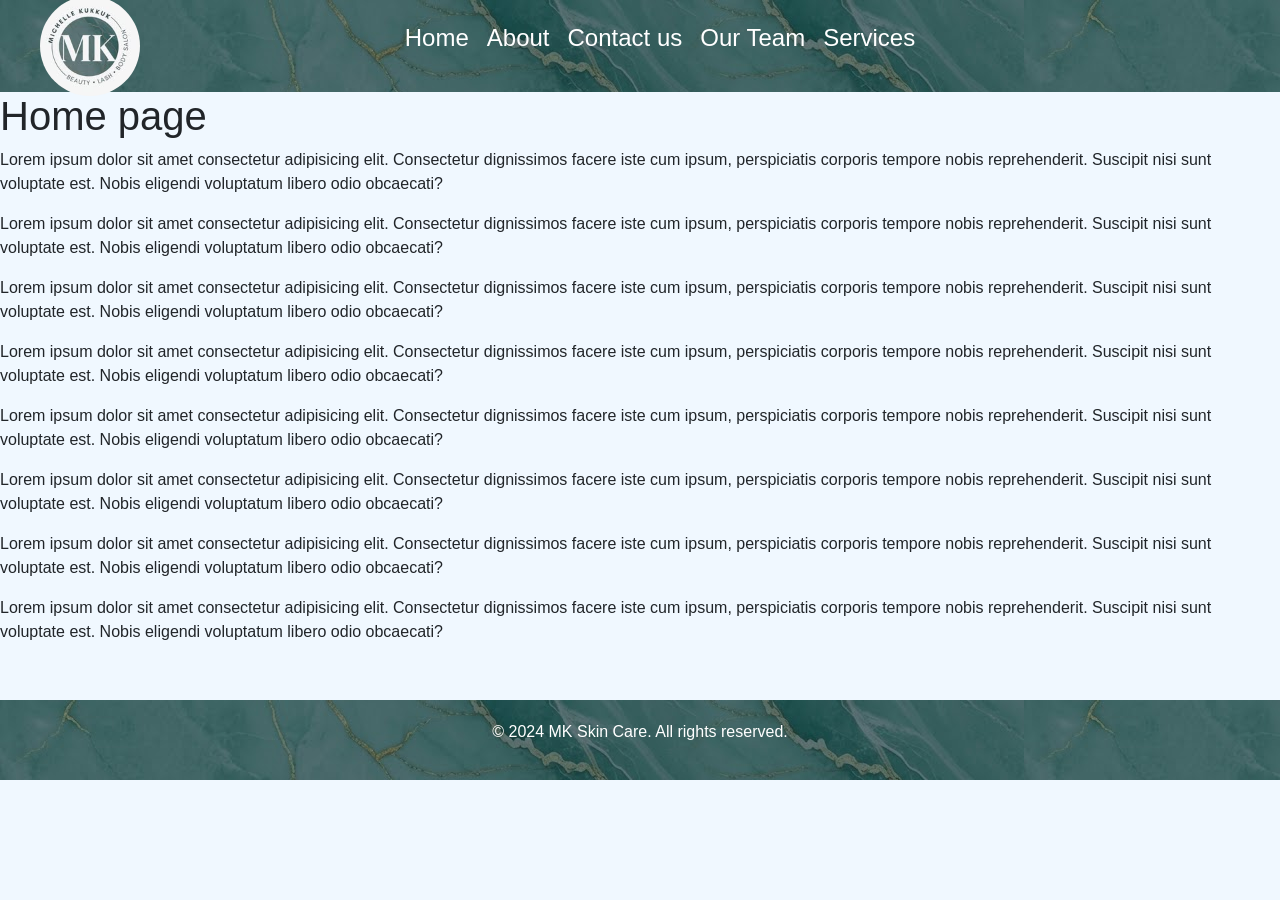
<file: index.html>
<!DOCTYPE html>
<html lang="en">
<head>
    <meta charset="UTF-8">
    <meta name="viewport" content="width=device-width, initial-scale=1.0">
    <title>MK</title>
    <link rel="stylesheet" href="styles.css">
    <link rel="stylesheet" href="https://cdn.jsdelivr.net/npm/bootstrap@4.1.3/dist/css/bootstrap.min.css" integrity="sha384-MCw98/SFnGE8fJT3GXwEOngsV7Zt27NXFoaoApmYm81iuXoPkFOJwJ8ERdknLPMO" crossorigin="anonymous">
    
</head>
<body style="background-color: aliceblue;">

<!-- Navbar-->
<div id="navbar-placeholder"></div>
<script src="script.js"></script>

    <h1>
        Home page
    </h1>

    <p>Lorem ipsum dolor sit amet consectetur adipisicing elit. Consectetur dignissimos facere iste cum ipsum, perspiciatis corporis tempore nobis reprehenderit. Suscipit nisi sunt voluptate est. Nobis eligendi voluptatum libero odio obcaecati?</p>
    <p>Lorem ipsum dolor sit amet consectetur adipisicing elit. Consectetur dignissimos facere iste cum ipsum, perspiciatis corporis tempore nobis reprehenderit. Suscipit nisi sunt voluptate est. Nobis eligendi voluptatum libero odio obcaecati?</p>
    <p>Lorem ipsum dolor sit amet consectetur adipisicing elit. Consectetur dignissimos facere iste cum ipsum, perspiciatis corporis tempore nobis reprehenderit. Suscipit nisi sunt voluptate est. Nobis eligendi voluptatum libero odio obcaecati?</p>
    <p>Lorem ipsum dolor sit amet consectetur adipisicing elit. Consectetur dignissimos facere iste cum ipsum, perspiciatis corporis tempore nobis reprehenderit. Suscipit nisi sunt voluptate est. Nobis eligendi voluptatum libero odio obcaecati?</p>
    <p>Lorem ipsum dolor sit amet consectetur adipisicing elit. Consectetur dignissimos facere iste cum ipsum, perspiciatis corporis tempore nobis reprehenderit. Suscipit nisi sunt voluptate est. Nobis eligendi voluptatum libero odio obcaecati?</p>
    <p>Lorem ipsum dolor sit amet consectetur adipisicing elit. Consectetur dignissimos facere iste cum ipsum, perspiciatis corporis tempore nobis reprehenderit. Suscipit nisi sunt voluptate est. Nobis eligendi voluptatum libero odio obcaecati?</p>
    <p>Lorem ipsum dolor sit amet consectetur adipisicing elit. Consectetur dignissimos facere iste cum ipsum, perspiciatis corporis tempore nobis reprehenderit. Suscipit nisi sunt voluptate est. Nobis eligendi voluptatum libero odio obcaecati?</p>
    <p>Lorem ipsum dolor sit amet consectetur adipisicing elit. Consectetur dignissimos facere iste cum ipsum, perspiciatis corporis tempore nobis reprehenderit. Suscipit nisi sunt voluptate est. Nobis eligendi voluptatum libero odio obcaecati?</p>
   
   
    <!-- Footer-->
    <div id="footer-placeholder"></div>
  

</html>
</file>
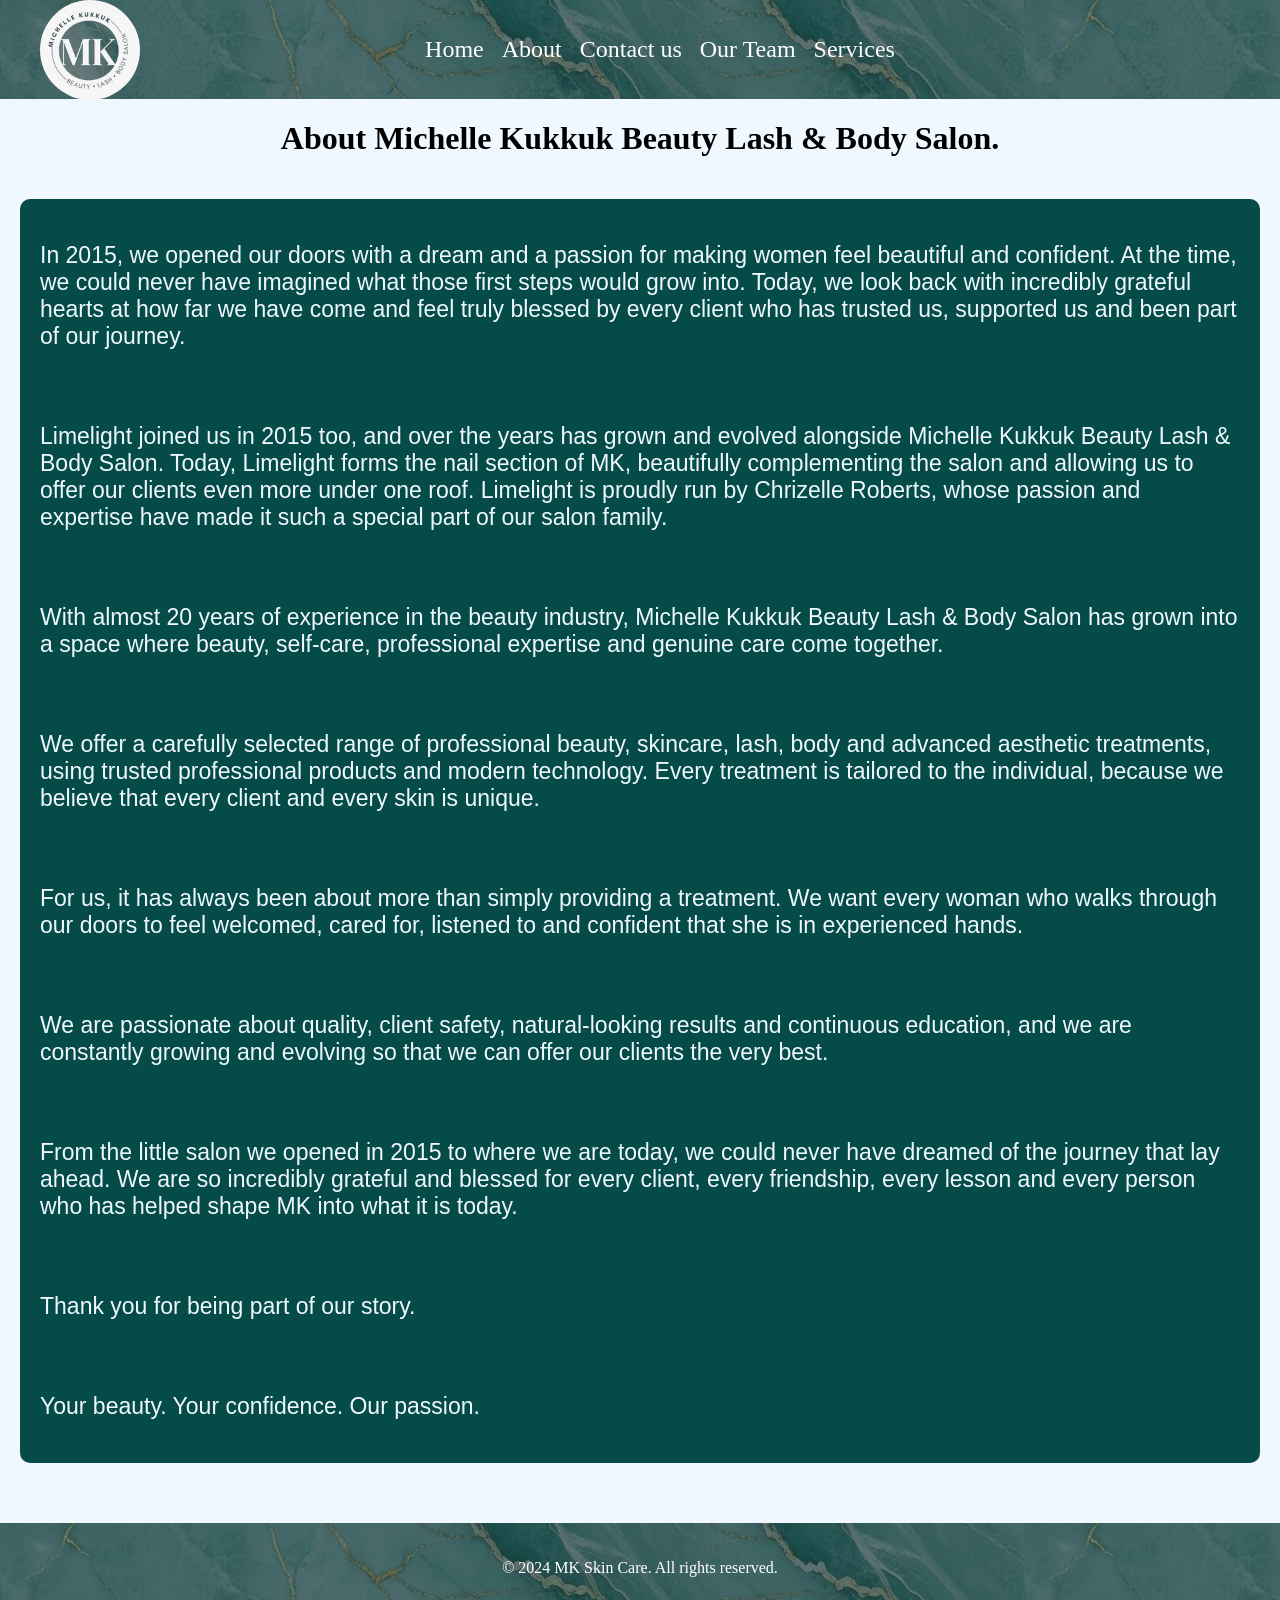
<file: about.html>
<!doctype html>
<html lang="en">
  <head>
    <meta charset="UTF-8" />
    <meta name="viewport" content="width=device-width, initial-scale=1.0" />
    <title>Document</title>
    <link rel="stylesheet" href="styles.css" />
  </head>
  <body style="background-color: aliceblue;">
    <!-- Navbar-->
    <div id="navbar-placeholder"></div>
    <script src="script.js"></script>

    <h1 style="text-align: center;">About Michelle Kukkuk Beauty Lash & Body Salon.</h1>
<div style="margin: 20px; padding: 20px; background-color: #054b48; color: aliceblue; border-radius: 10px; font-size: 23px; font-family: Verdana, Geneva, Tahoma, sans-serif;">
    <p>
      In 2015, we opened our doors with a dream and a passion for making women
      feel beautiful and confident. At the time, we could never have imagined
      what those first steps would grow into. Today, we look back with
      incredibly grateful hearts at how far we have come and feel truly blessed
      by every client who has trusted us, supported us and been part of our
      journey.
    </p>

    <br>

    <p>
        Limelight joined us in 2015 too, and over the years has grown and evolved alongside Michelle Kukkuk Beauty Lash & Body Salon. Today, Limelight forms the nail section of MK, beautifully complementing the salon and allowing us to offer our clients even more under one roof. Limelight is proudly run by Chrizelle Roberts, whose passion and expertise have made it such a special part of our salon family.

    </p>
<br>
    <p>
With almost 20 years of experience in the beauty industry, Michelle Kukkuk Beauty Lash & Body Salon has grown into a space where beauty, self-care, professional expertise and genuine care come together.
    </p>

    <br>
    <p>

We offer a carefully selected range of professional beauty, skincare, lash, body and advanced aesthetic treatments, using trusted professional products and modern technology. Every treatment is tailored to the individual, because we believe that every client and every skin is unique.

    </p>

    <br>

    <p>
        For us, it has always been about more than simply providing a treatment. We want every woman who walks through our doors to feel welcomed, cared for, listened to and confident that she is in experienced hands.

    </p>

    <br>
    <p>

We are passionate about quality, client safety, natural-looking results and continuous education, and we are constantly growing and evolving so that we can offer our clients the very best.

    </p>

    <br>
    <p>
        From the little salon we opened in 2015 to where we are today, we could never have dreamed of the journey that lay ahead. We are so incredibly grateful and blessed for every client, every friendship, every lesson and every person who has helped shape MK into what it is today.

    </p>
    <br>
    <p>

Thank you for being part of our story.
    </p>

    <br>
    <p>
Your beauty. Your confidence. Our passion.</p>

</div>

    <!-- Footer-->
    <div id="footer-placeholder"></div>
  </body>
</html>
</file>
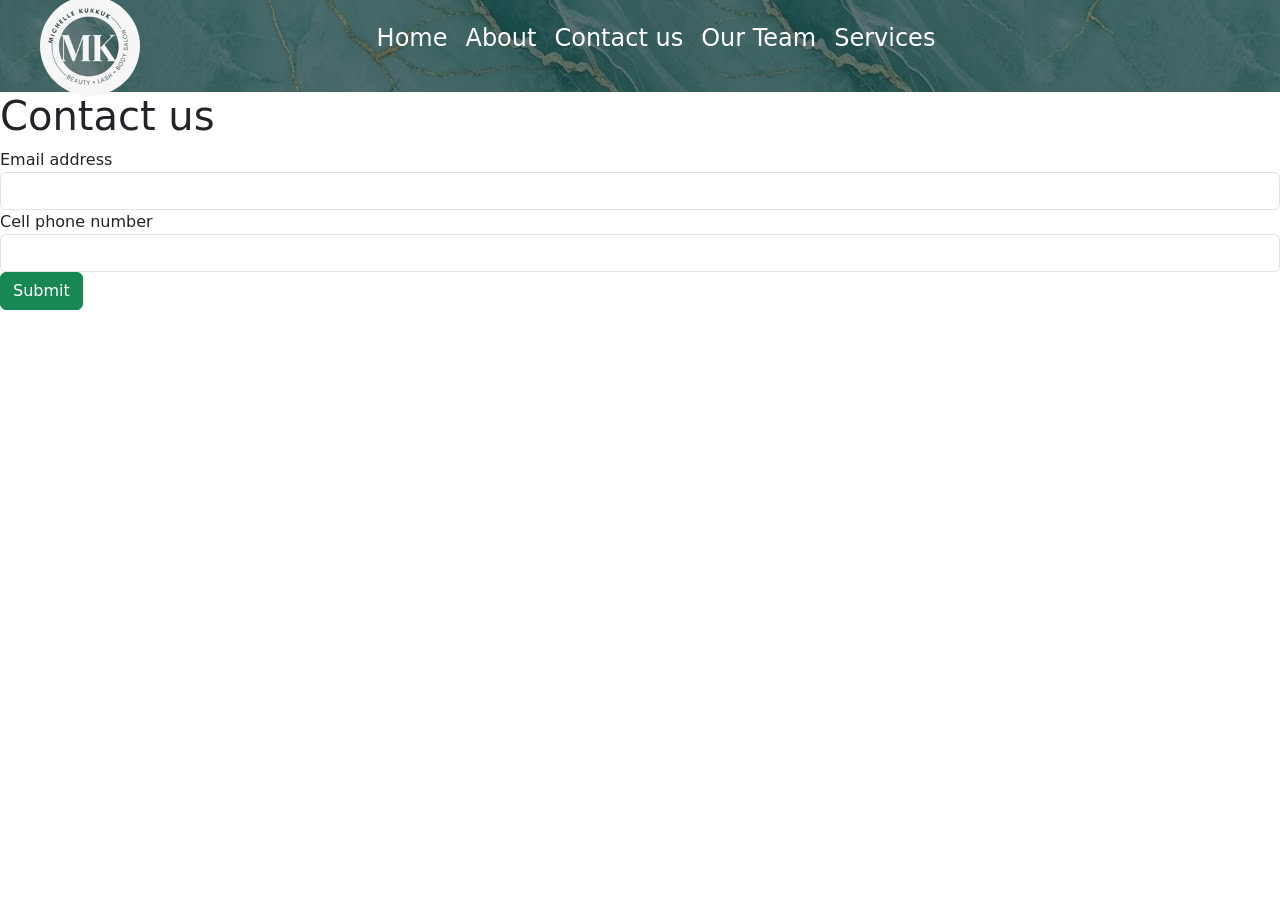
<file: contact.html>
<!DOCTYPE html>
<html lang="en">
<head>
    <meta charset="UTF-8">
    <meta name="viewport" content="width=device-width, initial-scale=1.0">
    <title>MK contact us</title>
    <link rel="stylesheet" href="styles.css">
    <link href="https://cdn.jsdelivr.net/npm/bootstrap@5.3.8/dist/css/bootstrap.min.css" rel="stylesheet">
</head>
<body>

<!-- Navbar-->
<div id="navbar-placeholder"></div>
<script src="script.js"></script>

    <h1>
        Contact us
    </h1>



    <form>
        <div class="form-group">
            <label for="email">Email address</label>
            <input type="email" class="form-control" id="email">
        </div>
        <div class="form-group">
            <label for="phone">Cell phone number</label>
            <input type="tel" class="form-control" id="phone">
        </div>
        
        <button type="button" class="btn btn-success">Submit</button>
    </form>




</body>
</html>
</file>
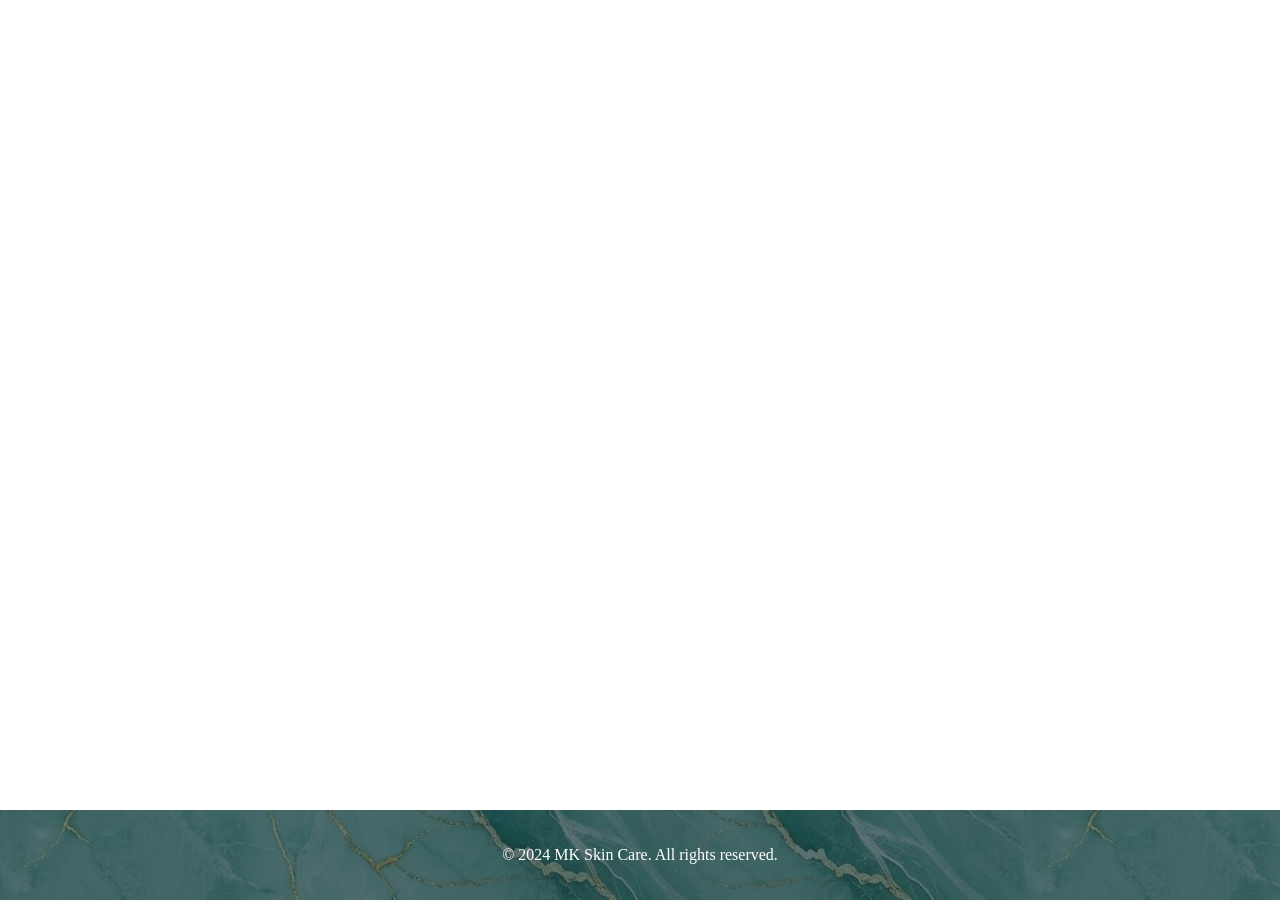
<file: footer.html>
<!doctype html>
<html lang="en">
  <head>
    <meta charset="UTF-8" />
    <meta name="viewport" content="width=device-width, initial-scale=1.0" />
    <title>Document</title>
    <style>
      body {
        margin: 0;
        min-height: 100vh;
        display: flex;
        flex-direction: column;
      }

      .content {
        flex: 1; /* pushes footer down */
      }

      .footer-format {
        background-image: url(images/navbar.jpeg);
        text-align: center;
        padding: 20px 0;
        margin-top: 40px; /* optional spacing above footer */
      }
    </style>
  </head>
  <body>
    <div class="content">
    </div>

    <footer class="footer-format">
      <p style="color: white;">© 2024 MK Skin Care. All rights reserved.</p>
    </footer>
  </body>
</html>
</file>
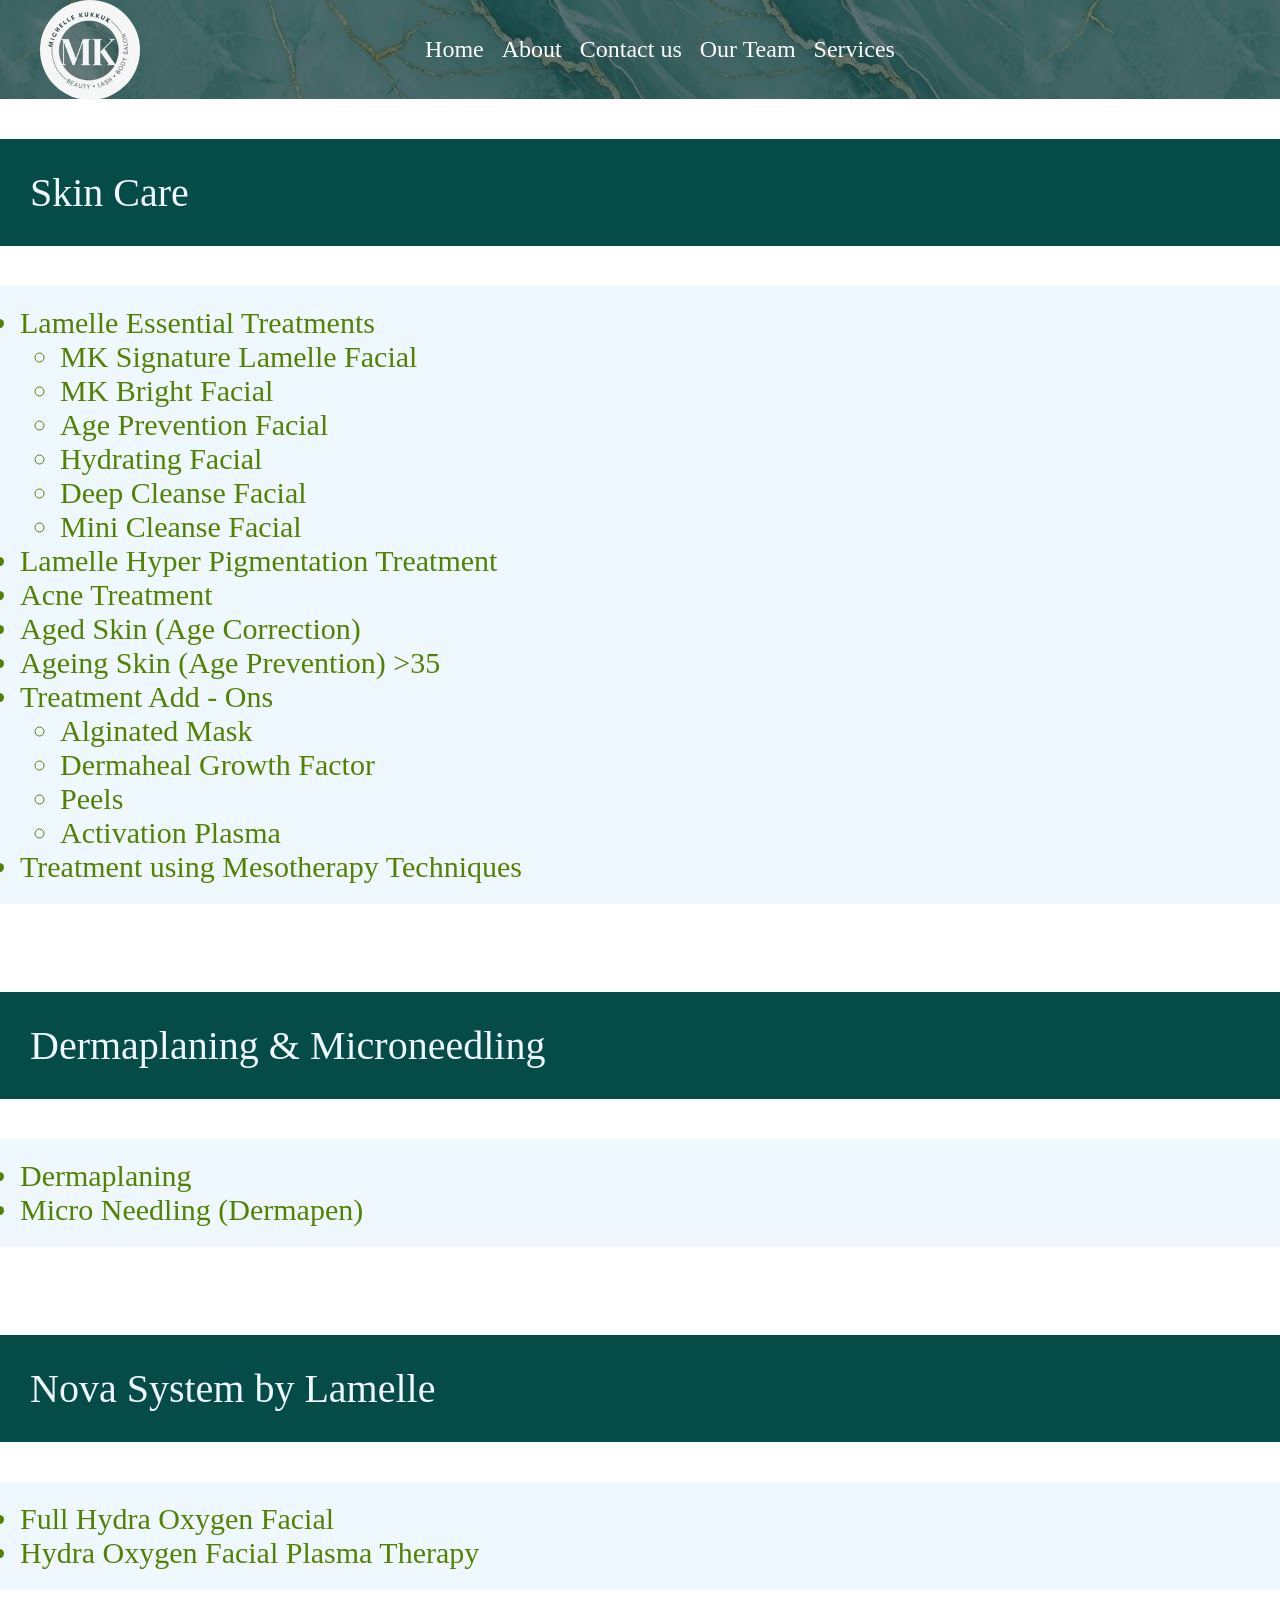
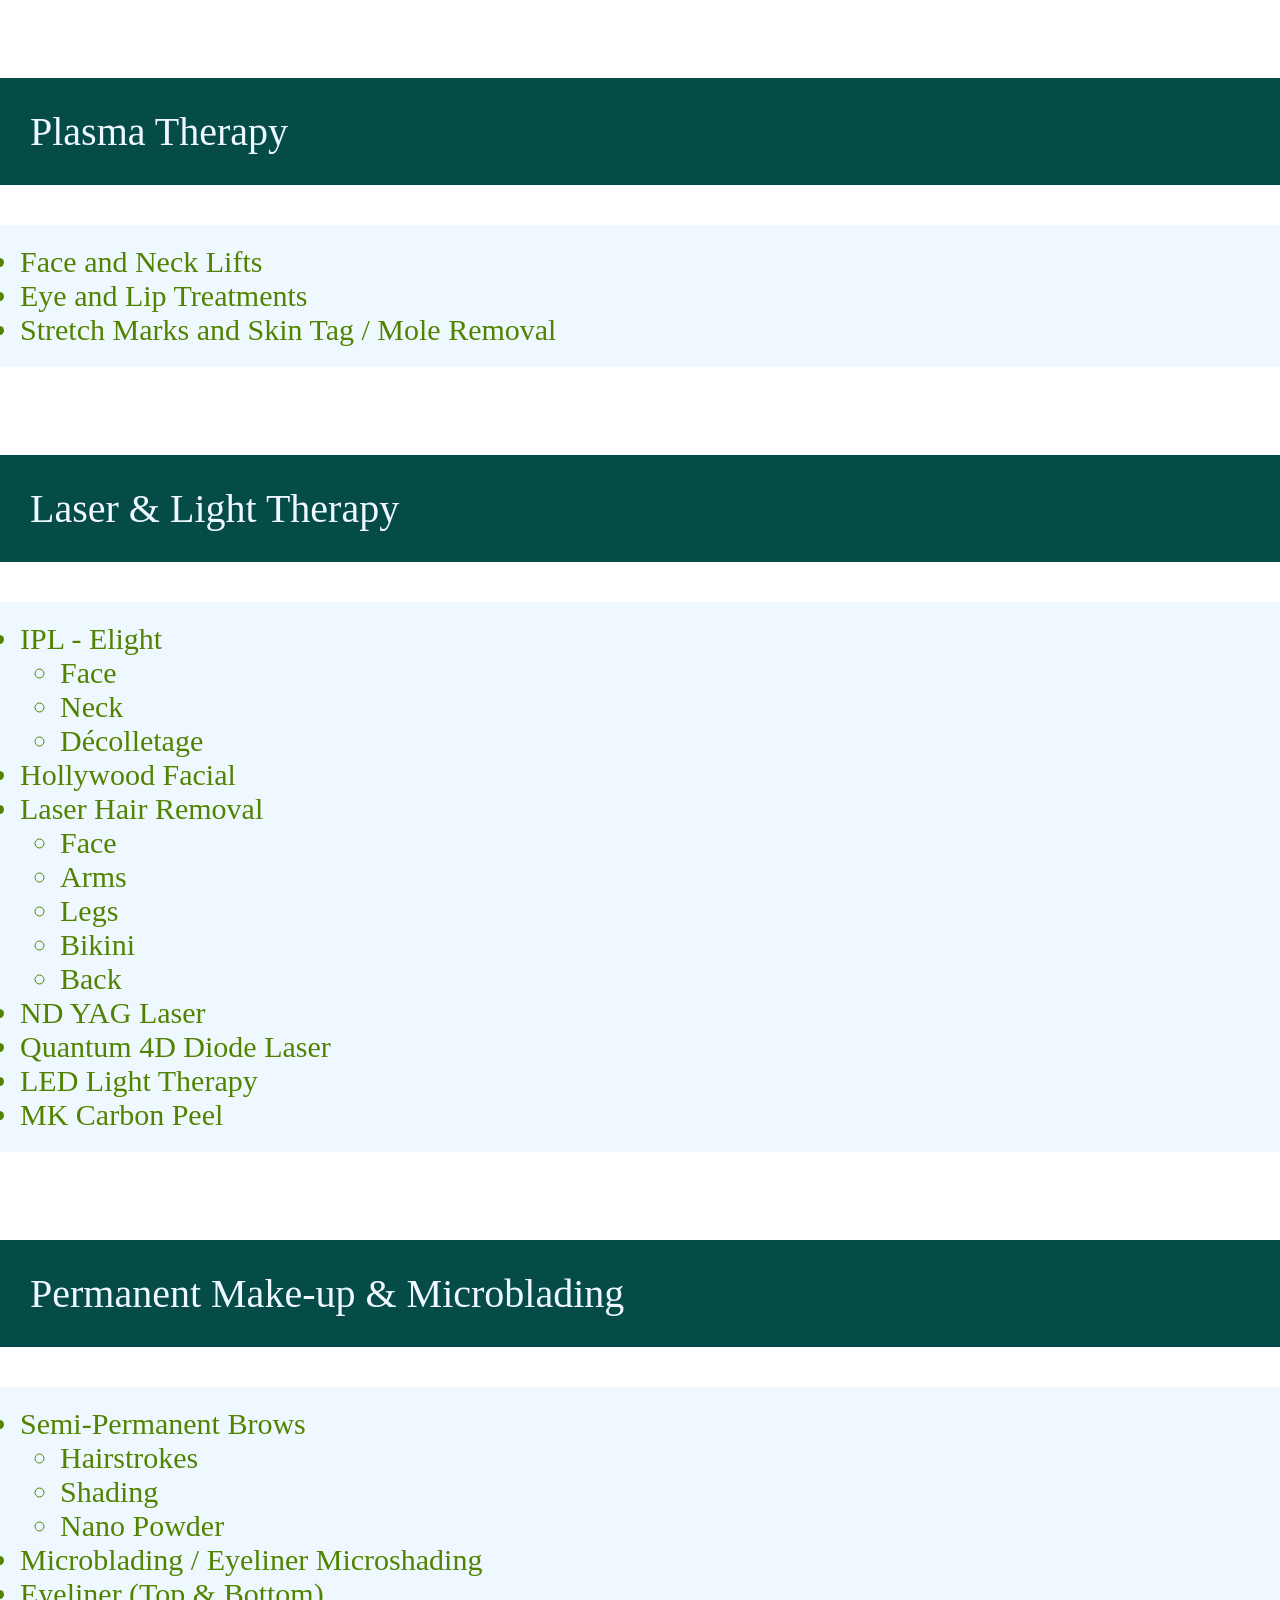
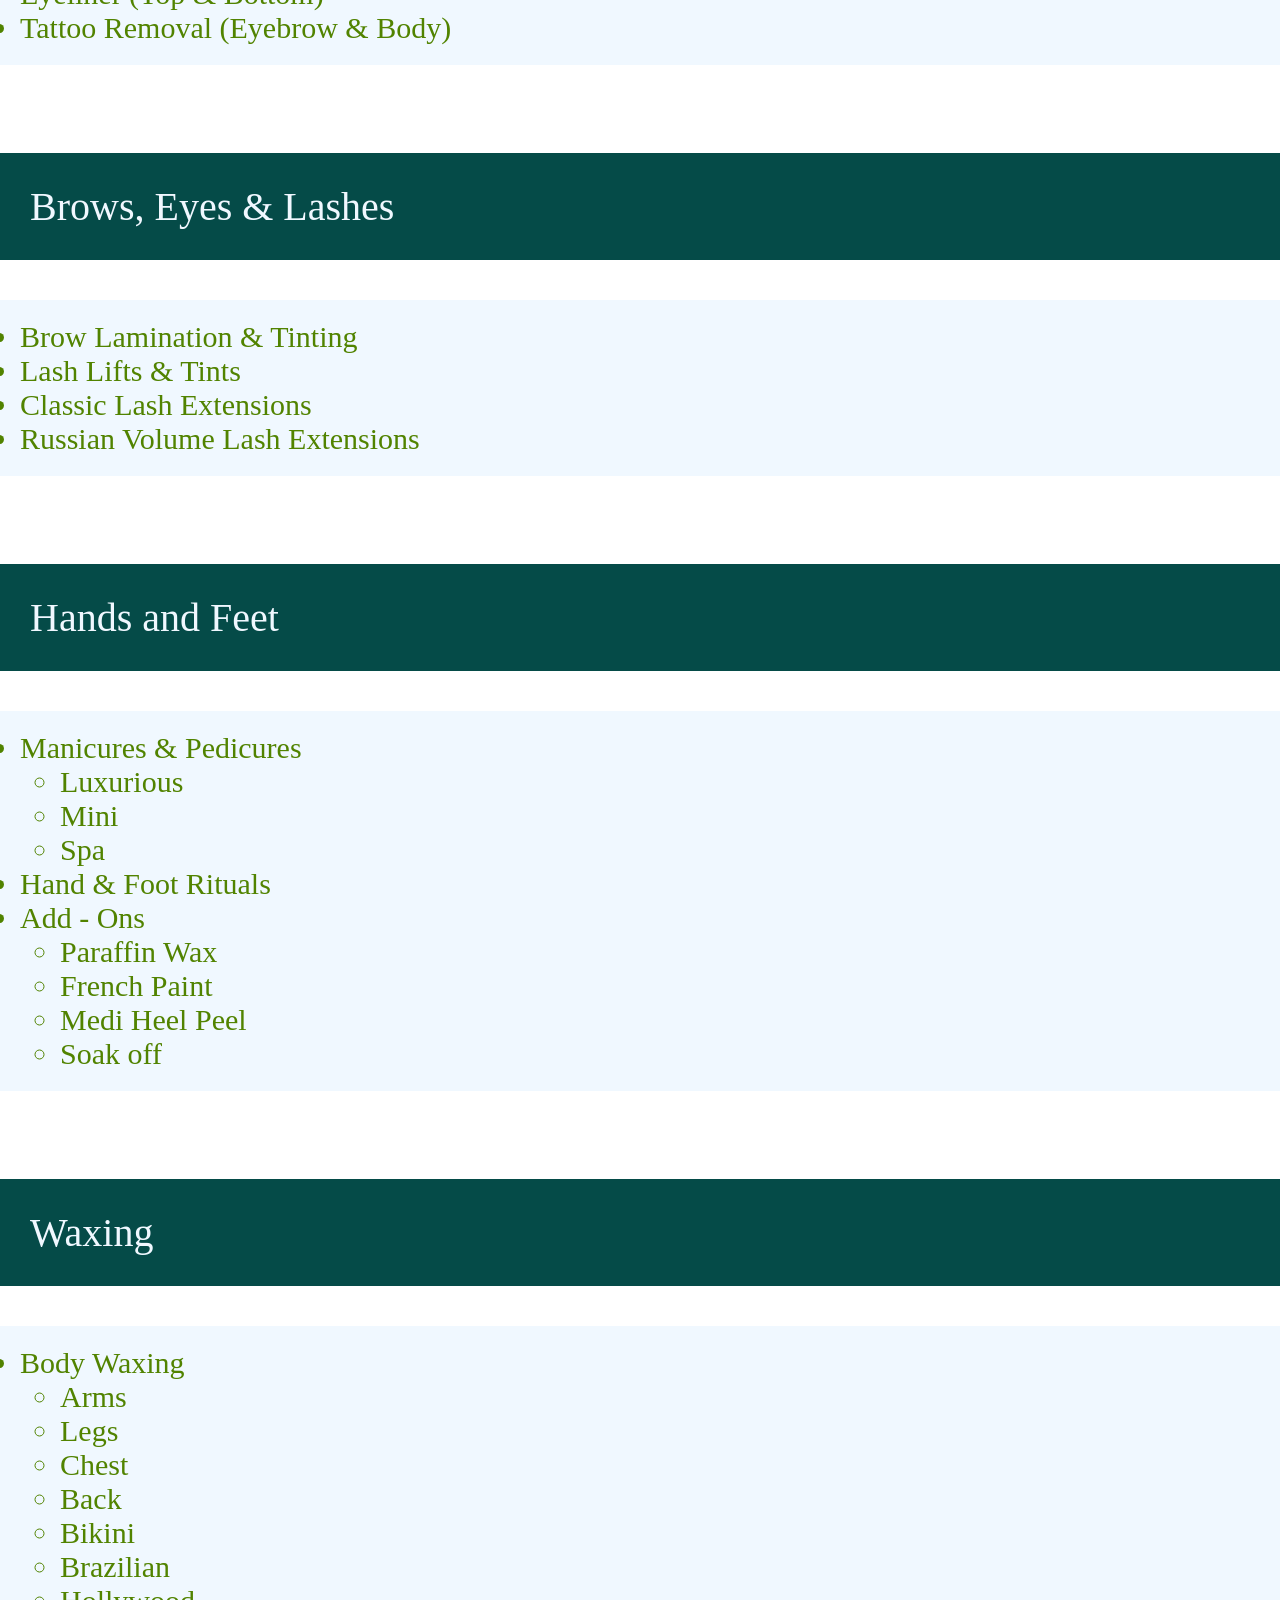
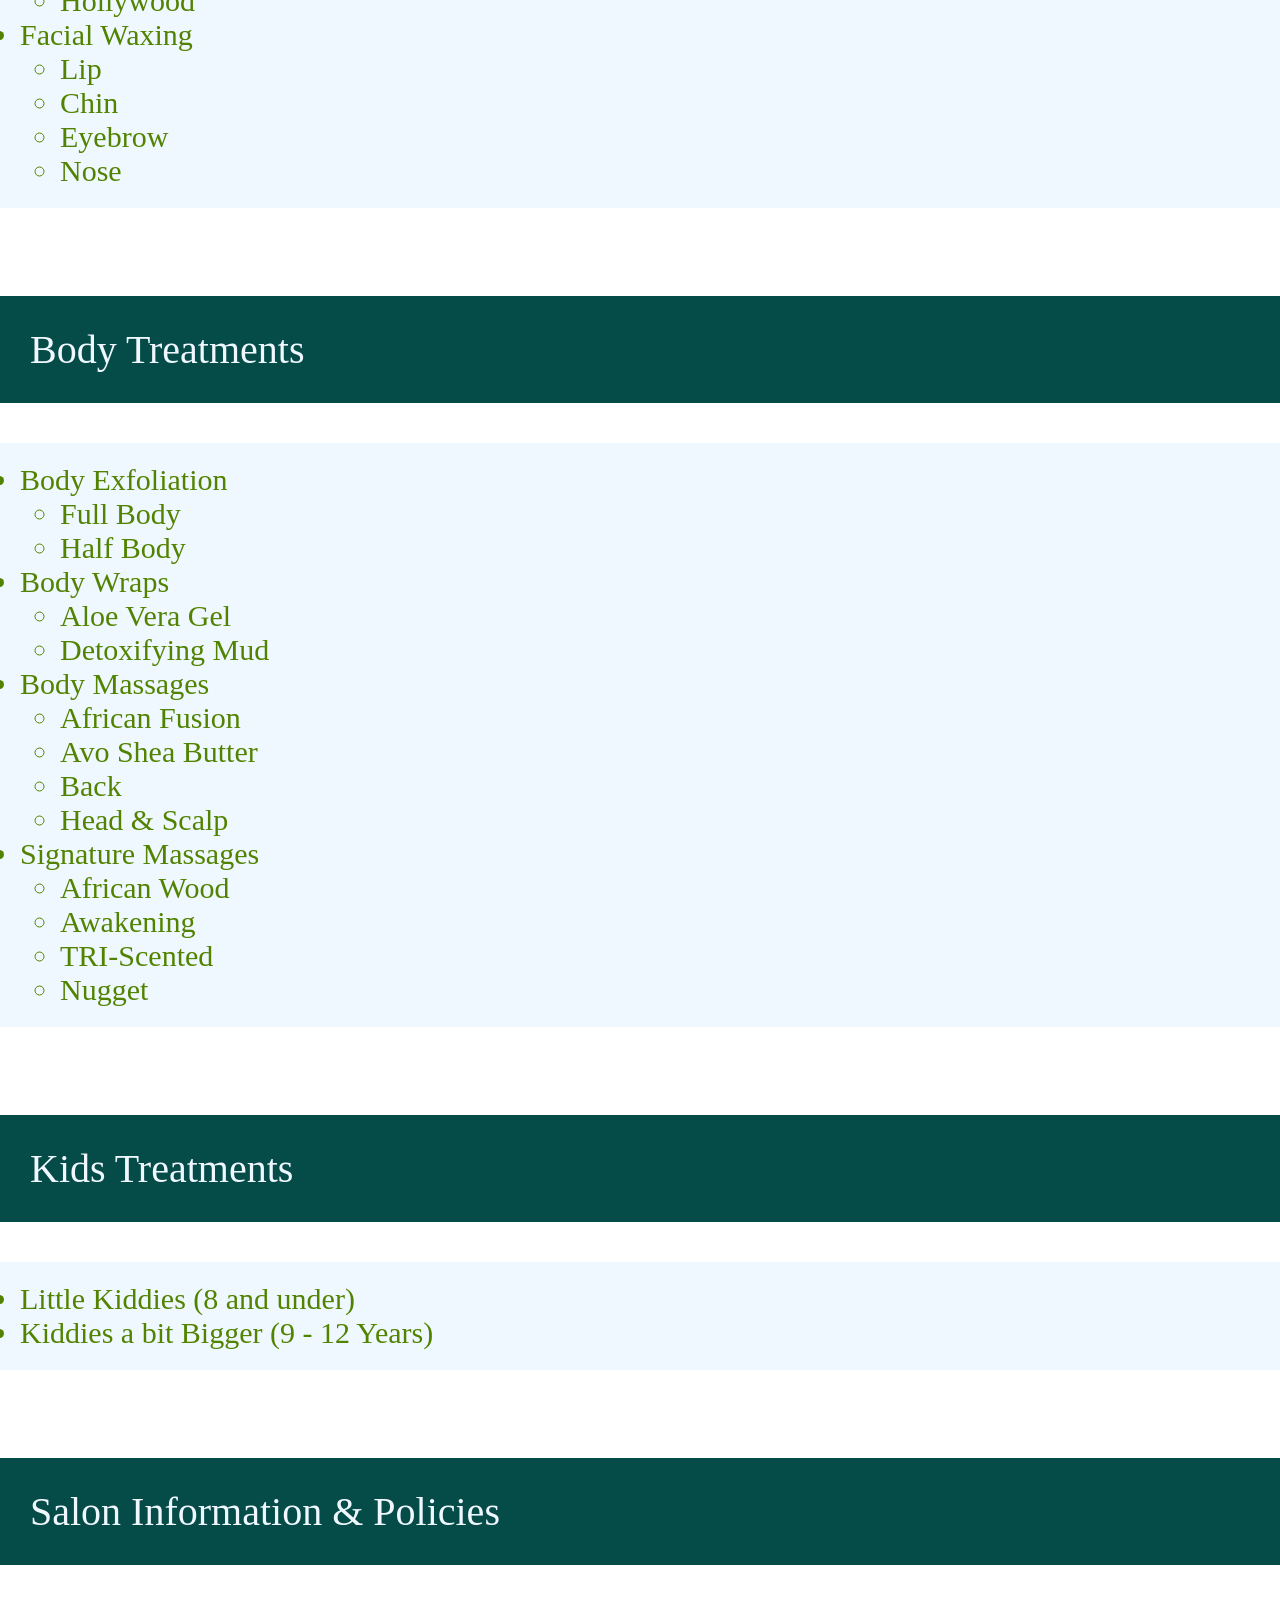
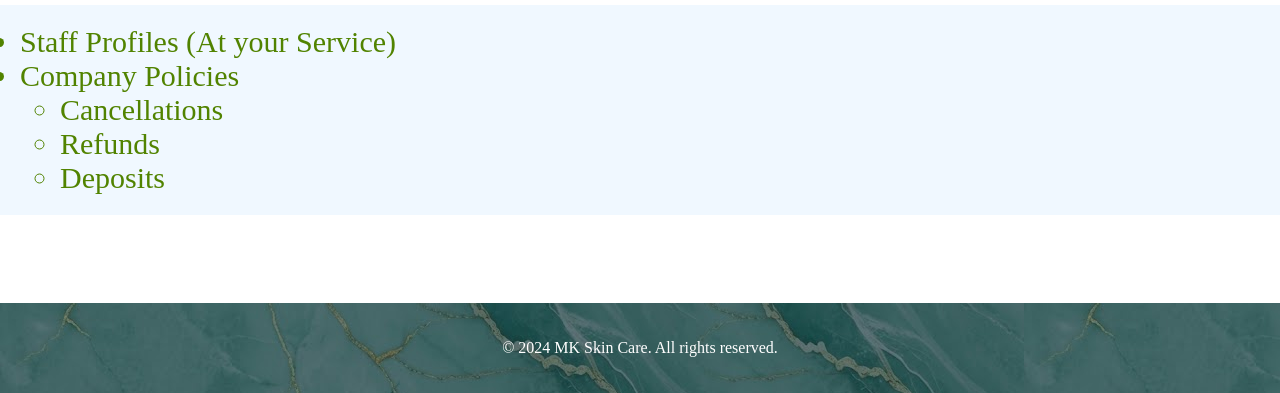
<file: services.html>
<!DOCTYPE html>
<html lang="en">
<head>
    <meta charset="UTF-8">
    <meta name="viewport" content="width=device-width, initial-scale=1.0">
    <title>Services</title>
    <link rel="stylesheet" href="styles.css" />
</head>

<style>
.product-headings{
    color: aliceblue;
    background-color: #054b48;
    font-size: 40px;
    padding: 30px;
    list-style: none;
}

.sub-product-heading{
    background-color: aliceblue;
    color: rgb(81, 131, 0);
    font-size: 30px;
    padding: 20px;
}
</style>
<body>
    <div id="navbar-placeholder"></div>
    <script src="script.js"></script>

    <!-- SKIN CARE  -->
    <div>
        <ul class="product-headings">
            <li>Skin Care</li>
        </ul>

        <ul class="sub-product-heading">
            <li>Lamelle Essential Treatments</li>
            <ul>
                <li>MK Signature Lamelle Facial</li>
                <li>MK Bright Facial</li>
                <li>Age Prevention Facial</li>
                <li>Hydrating Facial</li>
                <li>Deep Cleanse Facial</li>
                <li>Mini Cleanse Facial</li>
            </ul>

            <li>Lamelle Hyper Pigmentation Treatment</li>

            <li>Acne Treatment</li>

            <li>Aged Skin (Age Correction)</li>

            <li>Ageing Skin (Age Prevention) >35</li>

            <li>Treatment Add - Ons</li>
            <ul>
                <li>Alginated Mask</li>
                <li>Dermaheal Growth Factor</li>
                <li>Peels</li>
                <li>Activation Plasma</li>
            </ul>

            <li>Treatment using Mesotherapy Techniques</li>
        </ul>
    </div>
    <br>

    <!-- DERMAPLANING AND MICRONEEDLING  -->
    <div>
        <ul class="product-headings">
            <li>Dermaplaning &amp; Microneedling</li>
        </ul>

        <ul class="sub-product-heading">
            <li>Dermaplaning</li>

            <li>Micro Needling (Dermapen)</li>
        </ul>
    </div>
    <br>

    <!-- NOVA SYSTEM BY LAMELLE  -->
    <div>
        <ul class="product-headings">
            <li>Nova System by Lamelle</li>
        </ul>

        <ul class="sub-product-heading">
            <li>Full Hydra Oxygen Facial</li>

            <li>Hydra Oxygen Facial Plasma Therapy</li>
        </ul>
    </div>
    <br>

    <!-- PLASMA THERAPY  -->
    <div>
        <ul class="product-headings">
            <li>Plasma Therapy</li>
        </ul>

        <ul class="sub-product-heading">
            <li>Face and Neck Lifts</li>

            <li>Eye and Lip Treatments</li>

            <li>Stretch Marks and Skin Tag / Mole Removal</li>
        </ul>
    </div>
    <br>

    <!-- LASER AND LIGHT THERAPY  -->
    <div>
        <ul class="product-headings">
            <li>Laser &amp; Light Therapy</li>
        </ul>

        <ul class="sub-product-heading">
            <li>IPL - Elight</li>
            <ul>
                <li>Face</li>
                <li>Neck</li>
                <li>Décolletage</li>
            </ul>

            <li>Hollywood Facial</li>

            <li>Laser Hair Removal</li>
            <ul>
                <li>Face</li>
                <li>Arms</li>
                <li>Legs</li>
                <li>Bikini</li>
                <li>Back</li>
            </ul>

            <li>ND YAG Laser</li>

            <li>Quantum 4D Diode Laser</li>

            <li>LED Light Therapy</li>

            <li>MK Carbon Peel</li>
        </ul>
    </div>
    <br>

    <!-- PERMANENT MAKE-UP AND MICROBLADING  -->
    <div>
        <ul class="product-headings">
            <li>Permanent Make-up &amp; Microblading</li>
        </ul>

        <ul class="sub-product-heading">
            <li>Semi-Permanent Brows</li>
            <ul>
                <li>Hairstrokes</li>
                <li>Shading</li>
                <li>Nano Powder</li>
            </ul>

            <li>Microblading / Eyeliner Microshading</li>

            <li>Eyeliner (Top &amp; Bottom)</li>

            <li>Tattoo Removal (Eyebrow &amp; Body)</li>
        </ul>
    </div>
    <br>

    <!-- BROWS, EYES AND LASHES  -->
    <div>
        <ul class="product-headings">
            <li>Brows, Eyes &amp; Lashes</li>
        </ul>

        <ul class="sub-product-heading">
            <li>Brow Lamination &amp; Tinting</li>

            <li>Lash Lifts &amp; Tints</li>

            <li>Classic Lash Extensions</li>

            <li>Russian Volume Lash Extensions</li>
        </ul>
    </div>
    <br>

    <!-- HANDS AND FEET  -->
    <div>
        <ul class="product-headings">
            <li>Hands and Feet</li>
        </ul>

        <ul class="sub-product-heading">
            <li>Manicures &amp; Pedicures</li>
            <ul>
                <li>Luxurious</li>
                <li>Mini</li>
                <li>Spa</li>
            </ul>

            <li>Hand &amp; Foot Rituals</li>

            <li>Add - Ons</li>
            <ul>
                <li>Paraffin Wax</li>
                <li>French Paint</li>
                <li>Medi Heel Peel</li>
                <li>Soak off</li>
            </ul>
        </ul>
    </div>
    <br>

    <!-- WAXING  -->
    <div>
        <ul class="product-headings">
            <li>Waxing</li>
        </ul>

        <ul class="sub-product-heading">
            <li>Body Waxing</li>
            <ul>
                <li>Arms</li>
                <li>Legs</li>
                <li>Chest</li>
                <li>Back</li>
                <li>Bikini</li>
                <li>Brazilian</li>
                <li>Hollywood</li>
            </ul>

            <li>Facial Waxing</li>
            <ul>
                <li>Lip</li>
                <li>Chin</li>
                <li>Eyebrow</li>
                <li>Nose</li>
            </ul>
        </ul>
    </div>
    <br>

    <!-- BODY TREATMENTS  -->
    <div>
        <ul class="product-headings">
            <li>Body Treatments</li>
        </ul>

        <ul class="sub-product-heading">
            <li>Body Exfoliation</li>
            <ul>
                <li>Full Body</li>
                <li>Half Body</li>
            </ul>

            <li>Body Wraps</li>
            <ul>
                <li>Aloe Vera Gel</li>
                <li>Detoxifying Mud</li>
            </ul>

            <li>Body Massages</li>
            <ul>
                <li>African Fusion</li>
                <li>Avo Shea Butter</li>
                <li>Back</li>
                <li>Head &amp; Scalp</li>
            </ul>

            <li>Signature Massages</li>
            <ul>
                <li>African Wood</li>
                <li>Awakening</li>
                <li>TRI-Scented</li>
                <li>Nugget</li>
            </ul>
        </ul>
    </div>
    <br>

    <!-- KIDS TREATMENTS  -->
    <div>
        <ul class="product-headings">
            <li>Kids Treatments</li>
        </ul>

        <ul class="sub-product-heading">
            <li>Little Kiddies (8 and under)</li>

            <li>Kiddies a bit Bigger (9 - 12 Years)</li>
        </ul>
    </div>
    <br>

    <!-- SALON INFORMATION AND POLICIES  -->
    <div>
        <ul class="product-headings">
            <li>Salon Information &amp; Policies</li>
        </ul>

        <ul class="sub-product-heading">
            <li>Staff Profiles (At your Service)</li>

            <li>Company Policies</li>
            <ul>
                <li>Cancellations</li>
                <li>Refunds</li>
                <li>Deposits</li>
            </ul>
        </ul>
    </div>
    <br>

    <!-- Footer--> 

    <div id="footer-placeholder"></div>

</body>
</html>
</file>
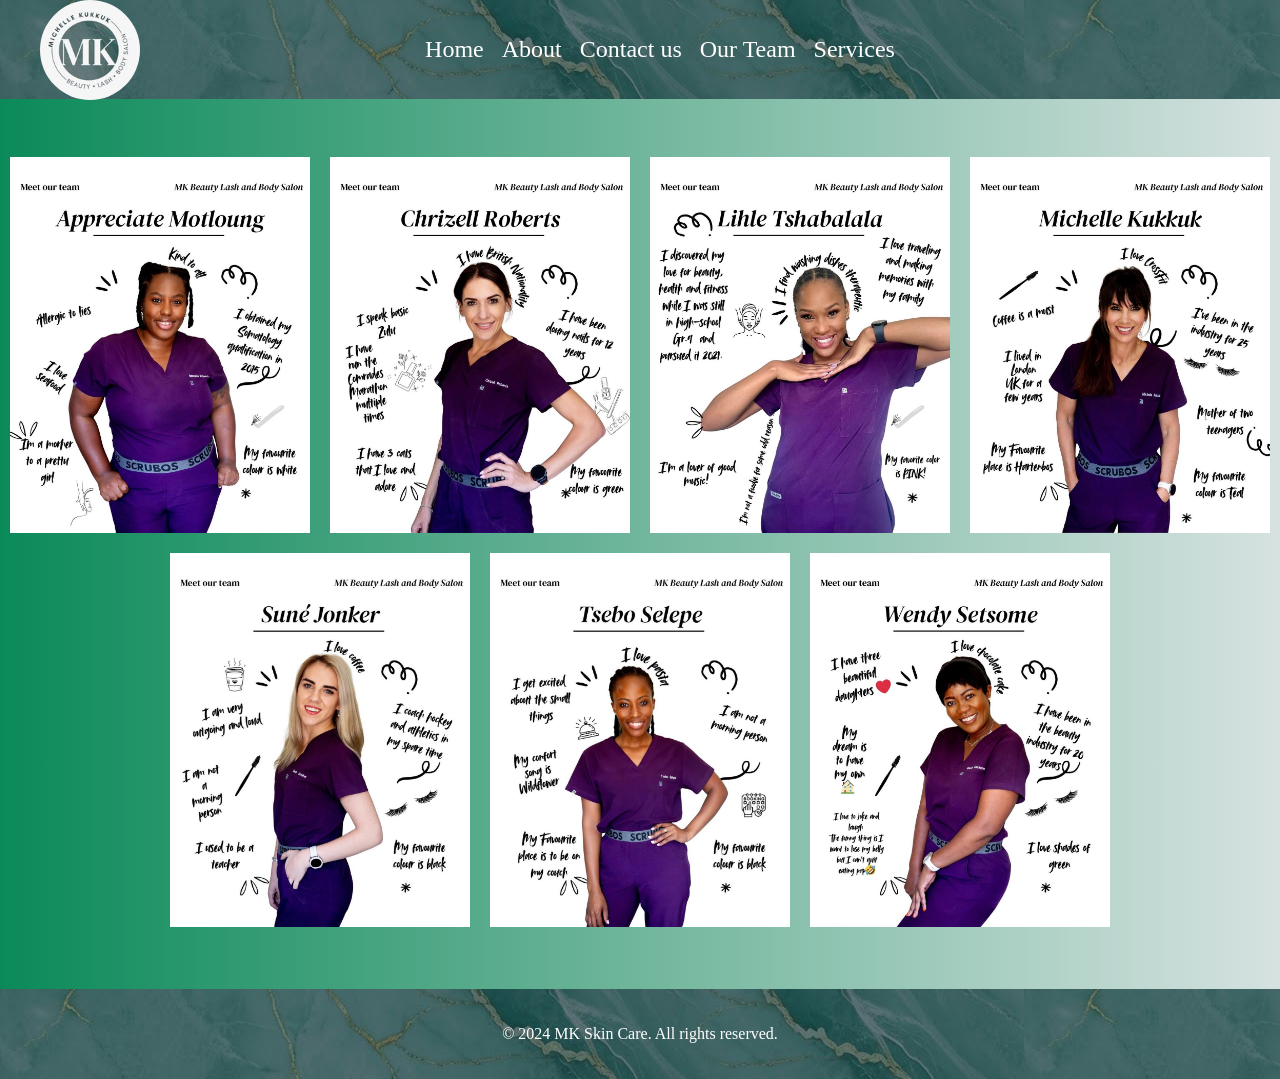
<file: team.html>
<!DOCTYPE html>
<html lang="en">
<head>
    <meta charset="UTF-8">
    <meta name="viewport" content="width=device-width, initial-scale=1.0">
    <title>MK</title>
    <link rel="stylesheet" href="styles.css">
</head>
<style>
    body{
        background: linear-gradient(to right, #0b8a59, #d6e2e0)
    }

    .team-images {
        display: flex;
        flex-wrap: wrap;
        justify-content: center;
        gap: 20px;
    }
</style>
<body>
    
<!-- Navbar-->
<div id="navbar-placeholder"></div>
<script src="script.js"></script>
    
    <h1>
        <br>
        <div class="team-images">
        <img src="images/team/Appreciate.jpg" width="300" >
        <img src="images/team/Chrizel.jpg" width="300">
        <img src="images/team/Lihle.jpg" width="300">
        <img src="images/team/Michelle.jpg" width="300">
        <img src="images/team/Suné .jpg" width="300">
        <img src="images/team/Tsebo.jpg" width="300">
        <img src="images/team/Wendy.jpg" width="300">
        </div>
    </h1>


        <!-- Footer-->
         <div id="footer-placeholder"></div>
</body>
</html>
</file>
<file: styles.css>
body {
  margin: 0;
}

.glow-btn {
  position: relative;
  padding: 16px 38px;
  border: none;
  border-radius: 999px;
  font-size: 16px;
  font-weight: 600;
  color: #fff;
  cursor: pointer;
  background: linear-gradient(90deg, #143f39, #429872);
  box-shadow: 0 0 0 rgba(66, 152, 114, 0);
  transition: box-shadow .3s ease, transform .15s ease;
}
.glow-btn:hover {
  box-shadow: 0 0 28px rgba(66, 152, 114, .55);
  transform: translateY(-2px);
}
.glow-btn:active { transform: translateY(0); }

.hightlight{
  background-color: #429872;
}
</file>
